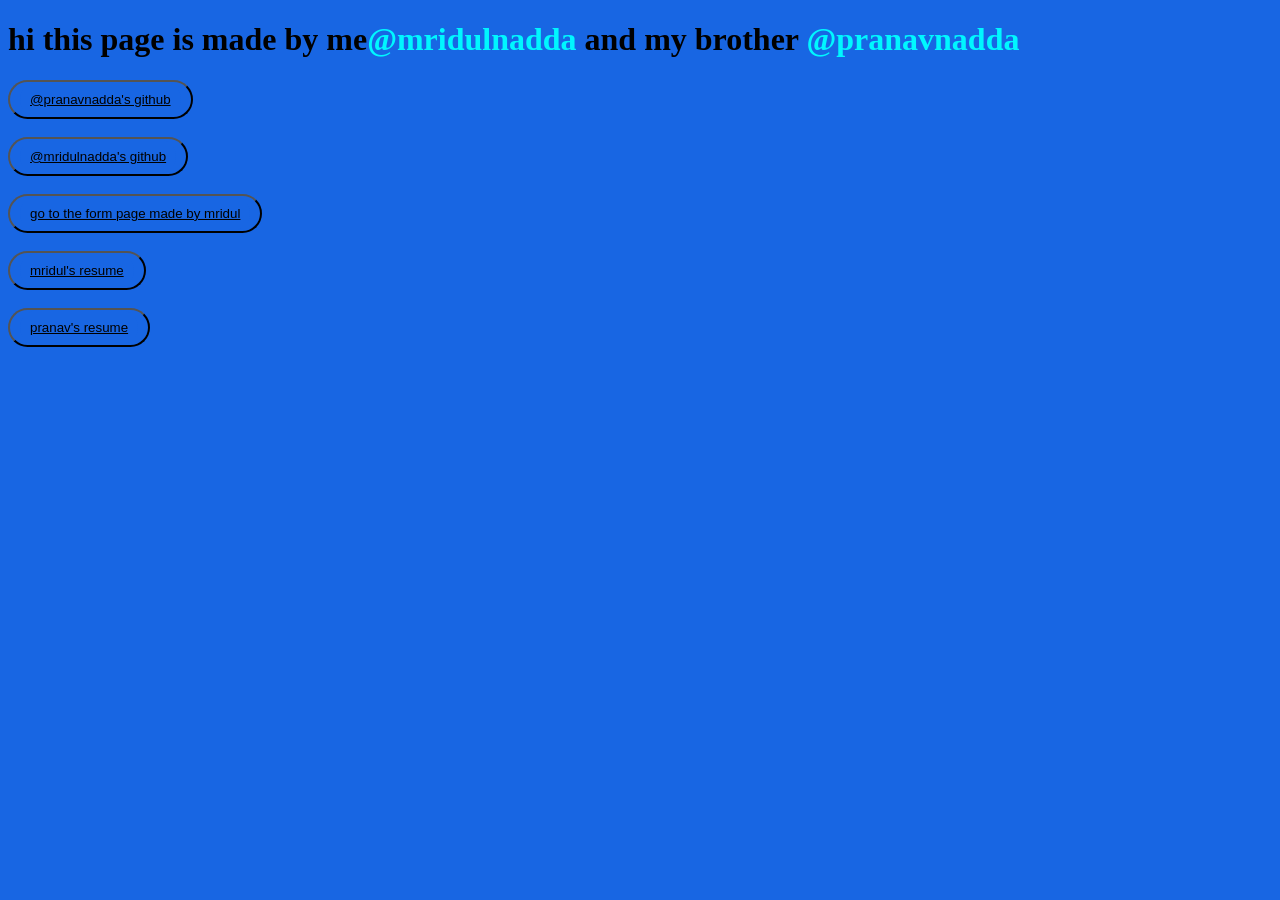
<file: bro-code/index.html>
<!DOCTYPE html>
<html lang="en">
<head>
    <meta charset="UTF-8">
    <meta name="viewport" content="width=device-width, initial-scale=1.0">
    <title>bro-code</title>
    <link rel="stylesheet" href="style.css">
    <link rel="icon" href="image.png">
</head>
<body>
<h1 class="header1" type="heading">hi this page is made by me<span>@mridulnadda</span>  and my brother<span> @pranavnadda</span></h1>
<div class="div1">
<button class="hreflink"><a href="https://github.com/pranavnadda" class="hreflink">@pranavnadda's github</a></button><br><br>
<button class="hreflink"><a class="hreflink" href="https://github.com/mridul-codes-professionally" >@mridulnadda's github</a></button><br><br>
<button class="hreflink"><a href="file.html" class="hreflink">go to the form page made by mridul</a></button><br><br>
<button class="hreflink"><a href="index2.html" class="hreflink">mridul's resume</a></button> <br>  <br> 
<button class="hreflink"><a href="index3.html" class="hreflink">pranav's resume</a></button>   <br>  <br> 


</div>
<!--this work till here done by mridul nadda-->
</body>
</html>
</file>
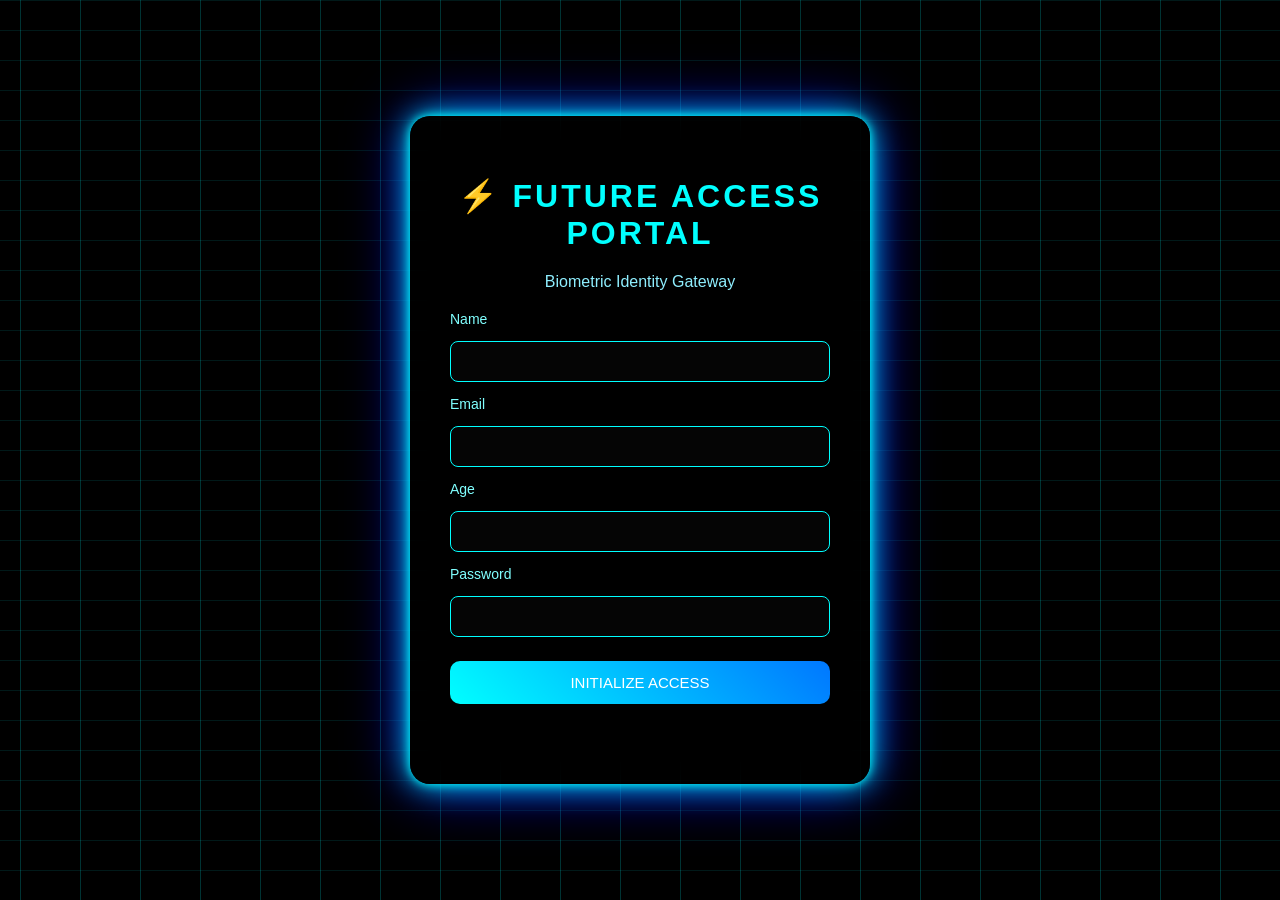
<file: bro-code/file.html>
<!DOCTYPE html>
<html lang="en">
<head>

<meta charset="UTF-8">
<meta name="viewport" content="width=device-width, initial-scale=1.0">

<title>Future Identity Portal</title>

<link rel="stylesheet" href="styler.css">

</head>
<body>

<div class="grid"></div>

<div class="container">

<h1>⚡ FUTURE ACCESS PORTAL</h1>
<p class="tag">Biometric Identity Gateway</p>

<form id="futureForm">

<label>Name</label>
<input type="text" id="name" required>

<label>Email</label>
<input type="email" id="email" required>

<label>Age</label>
<input type="number" id="age" required>

<label>Password</label>
<input type="password" id="password" required>

<button type="submit">INITIALIZE ACCESS</button>

<p id="message"></p>

</form>

</div>

<script src="SRC.js"></script>

</body>
</html>
</file>
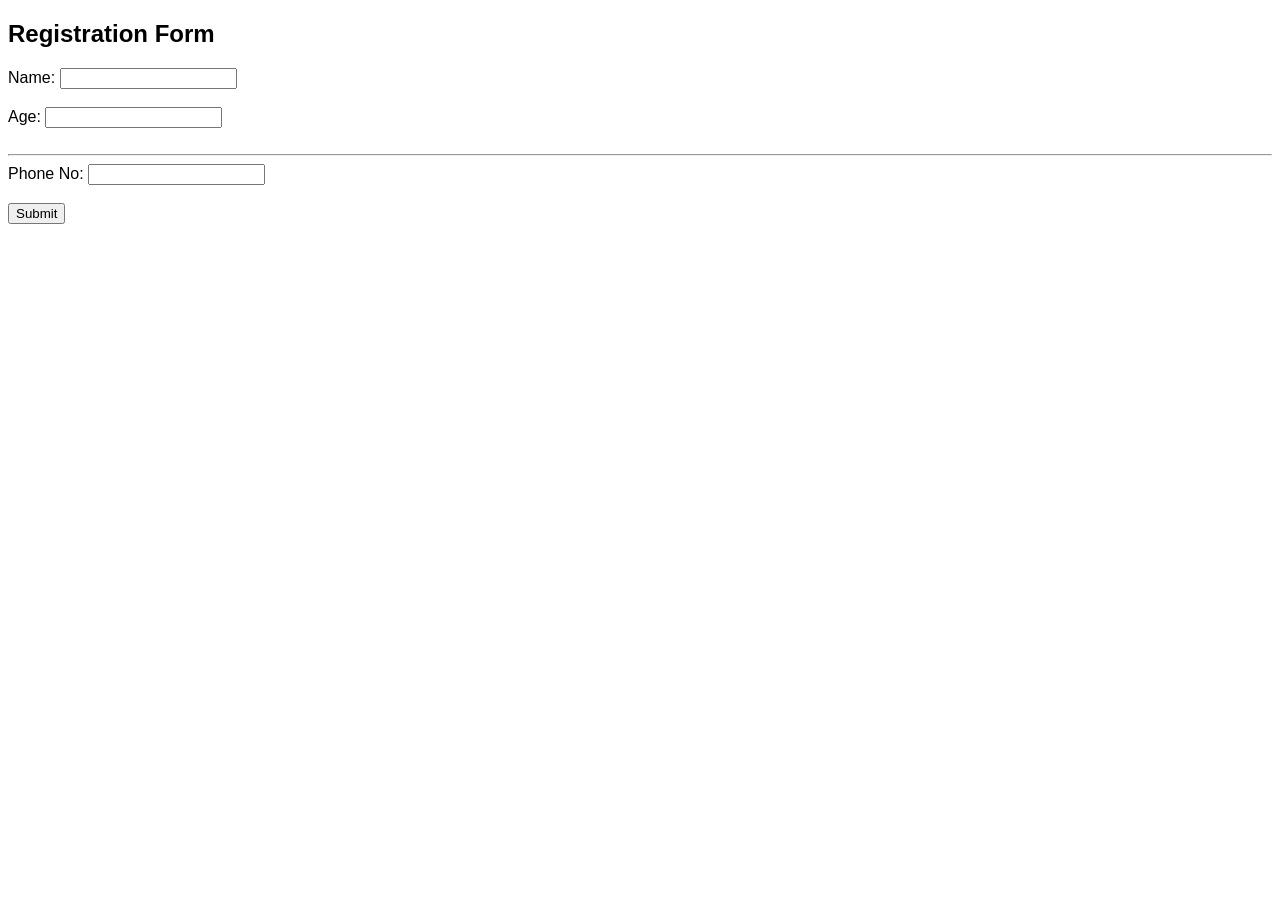
<file: bro-code/index1.html>
<!DOCTYPE html>
<html lang="en">
<head>
<meta charset="UTF-8">
<meta name="viewport" content="width=device-width, initial-scale=1.0">
<title>Form for Registration</title>
<link rel="icon" type="image/png" href="images/download.png">
<link rel="stylesheet" href="style1.css">
</head>

<body>

<h2>Registration Form</h2>

<label>
Name:
<input type="text" id="named" required>
</label>
<br><br>

<label>
Age:
<input type="number" id="age" required>
</label>
<br><br>

<hr>

<label>
Phone No:
<input type="tel" id="phoneno" required>
</label>
<br><br>

<button id="submit" class="submit">Submit</button>

<h2 id="h11"></h2>
<h3 id="h22"></h3>
<h3 id="ageinvalid"></h3>
<h3 id="phoneinvalid"></h3>

<script src="java1.js"></script>

</body>
</html>
</file>
<file: bro-code/style.css>
body{
    background-color: rgb(24, 102, 227);
    font-family: cursive;
}
span{
    color: rgb(0, 247, 255);
}
.hreflink{
    color:black ;
    background-color:rgb(24, 102, 227) ;
    border-radius: 20px;
    padding: 10px;
}
</file>
<file: bro-code/styler.css>
body{

margin:0;
padding:0;
font-family:Arial, Helvetica, sans-serif;
background:black;
overflow:hidden;
color:white;
height:100vh;

display:flex;
justify-content:center;
align-items:center;

}

/* animated grid background */

.grid{

position:absolute;
width:200%;
height:200%;

background-image:
linear-gradient(rgba(0,255,255,0.2) 1px, transparent 1px),
linear-gradient(90deg, rgba(0,255,255,0.2) 1px, transparent 1px);

background-size:60px 60px;

transform:rotateX(60deg);

animation:gridmove 10s linear infinite;

}

@keyframes gridmove{

from{
transform:rotateX(60deg) translateY(0);
}

to{
transform:rotateX(60deg) translateY(60px);
}

}

/* futuristic card */

.container{

position:relative;

background:rgba(0,0,0,0.8);

padding:40px;
border-radius:20px;

width:380px;

backdrop-filter:blur(15px);

box-shadow:
0 0 10px cyan,
0 0 30px cyan,
0 0 60px blue;

animation:glow 4s infinite alternate;

z-index:2;

}

/* glow animation */

@keyframes glow{

from{
box-shadow:
0 0 15px cyan,
0 0 30px cyan;
}

to{
box-shadow:
0 0 40px cyan,
0 0 80px blue;
}

}

h1{

text-align:center;
color:#00ffff;
letter-spacing:3px;

}

.tag{

text-align:center;
color:#8fefff;
margin-bottom:20px;

}

/* form */

form{

display:flex;
flex-direction:column;
gap:14px;

}

label{

color:#80ffff;
font-size:14px;

}

input{

padding:12px;

background:#050505;

border:1px solid cyan;

border-radius:8px;

color:white;

transition:0.3s;

}

input:focus{

outline:none;

box-shadow:
0 0 10px cyan,
0 0 20px cyan;

transform:scale(1.05);

}

/* futuristic button */

button{

margin-top:10px;

padding:13px;

border:none;

border-radius:10px;

background:linear-gradient(45deg,#00ffff,#0077ff);

color:white;

font-size:15px;

cursor:pointer;

transition:0.3s;

}

button:hover{

transform:scale(1.1);

box-shadow:
0 0 15px cyan,
0 0 40px blue,
0 0 80px cyan;

}

#message{

margin-top:10px;
text-align:center;

}
</file>
<file: bro-code/style1.css>
body{
    font-family: 'Trebuchet MS', 'Lucida Sans Unicode', 'Lucida Grande', 'Lucida Sans', Arial, sans-serif;
    font: size 39px;
}
#h22{
    font-size: 20px;
    color: red;
}
</file>
